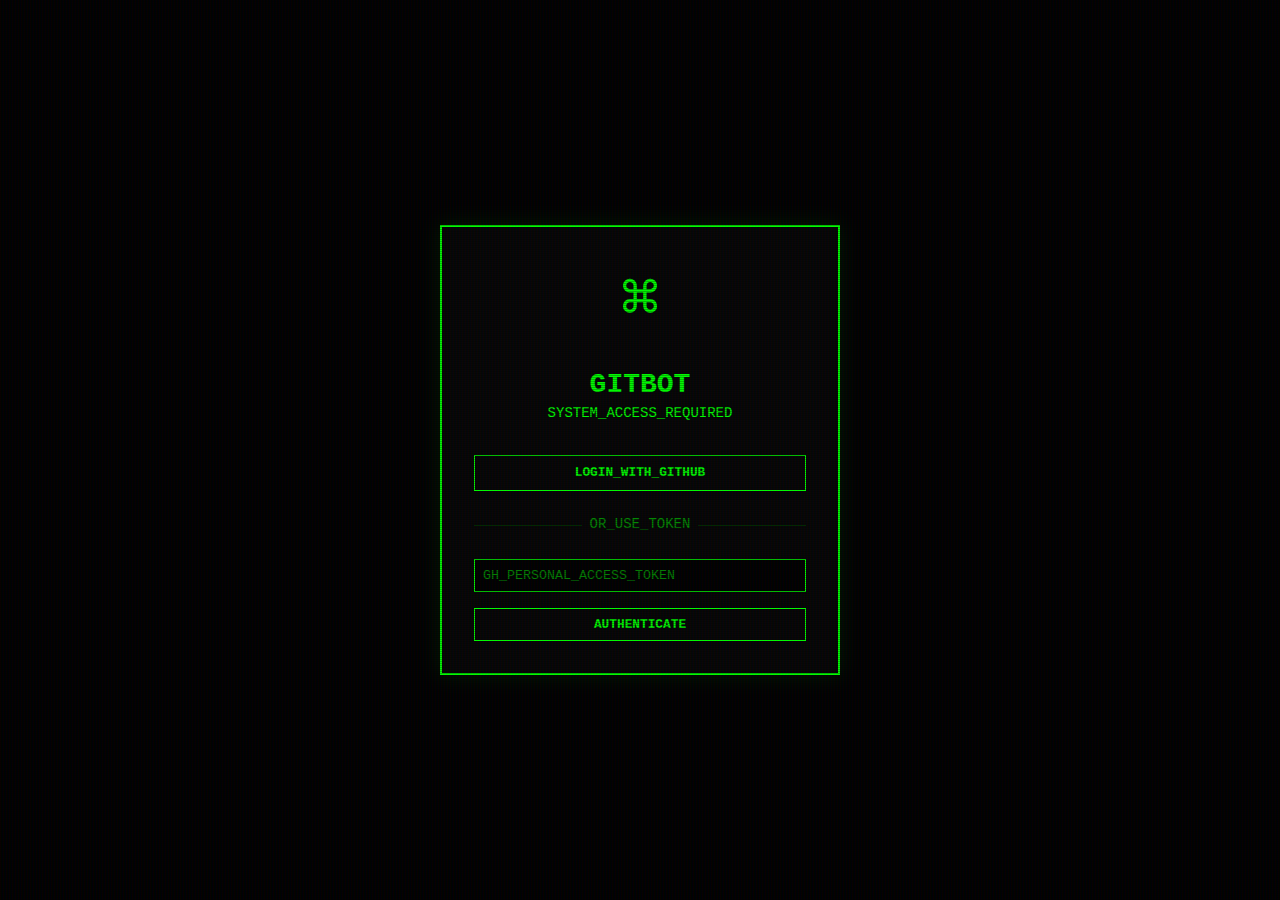
<file: static/index.html>
<!DOCTYPE html>
<html lang="en">

<head>
    <meta charset="UTF-8">
    <meta name="viewport" content="width=device-width, initial-scale=1.0">
    <title>Login-GitBot</title>
    <link rel="stylesheet" href="/static/style.css">
    <link href="https://fonts.googleapis.com/css2?family=VT323&display=swap" rel="stylesheet">
</head>

<body>
    <div class="login-container">
        <div class="login-card">
            <div class="logo" style="font-size: 4rem; margin-bottom: 1rem;">
                ⌘
            </div>
            <h1>GITBOT</h1>
            <div class="subtitle" style="margin-bottom: 2rem;">
                SYSTEM_ACCESS_REQUIRED
            </div>

            <a href="/login/oauth" class="btn"
                style="display: block; width: 100%; margin-bottom: 1rem; text-decoration: none;">
                <span></span> LOGIN_WITH_GITHUB
            </a>

            <div class="divider" style="margin: 1.5rem 0; display: flex; align-items: center; color: var(--text-dim);">
                <span style="flex: 1; height: 1px; background: var(--surface-border);"></span>
                <span style="padding: 0 0.5rem;">OR_USE_TOKEN</span>
                <span style="flex: 1; height: 1px; background: var(--surface-border);"></span>
            </div>

            <form id="loginForm">
                <input type="password" id="token" placeholder="GH_PERSONAL_ACCESS_TOKEN" style="margin-bottom: 1rem;">
                <button type="submit" class="btn" id="loginBtn" style="width: 100%;">
                    <span class="btn-text">AUTHENTICATE</span>
                    <span id="loginSpinner" class="hidden">CONNECTING...</span>
                </button>
                <div id="loginError" class="hidden" style="color: var(--danger-color); margin-top: 1rem;"></div>
            </form>
        </div>
    </div>
    <script src="/static/app.js"></script>
</body>

</html>
</file>
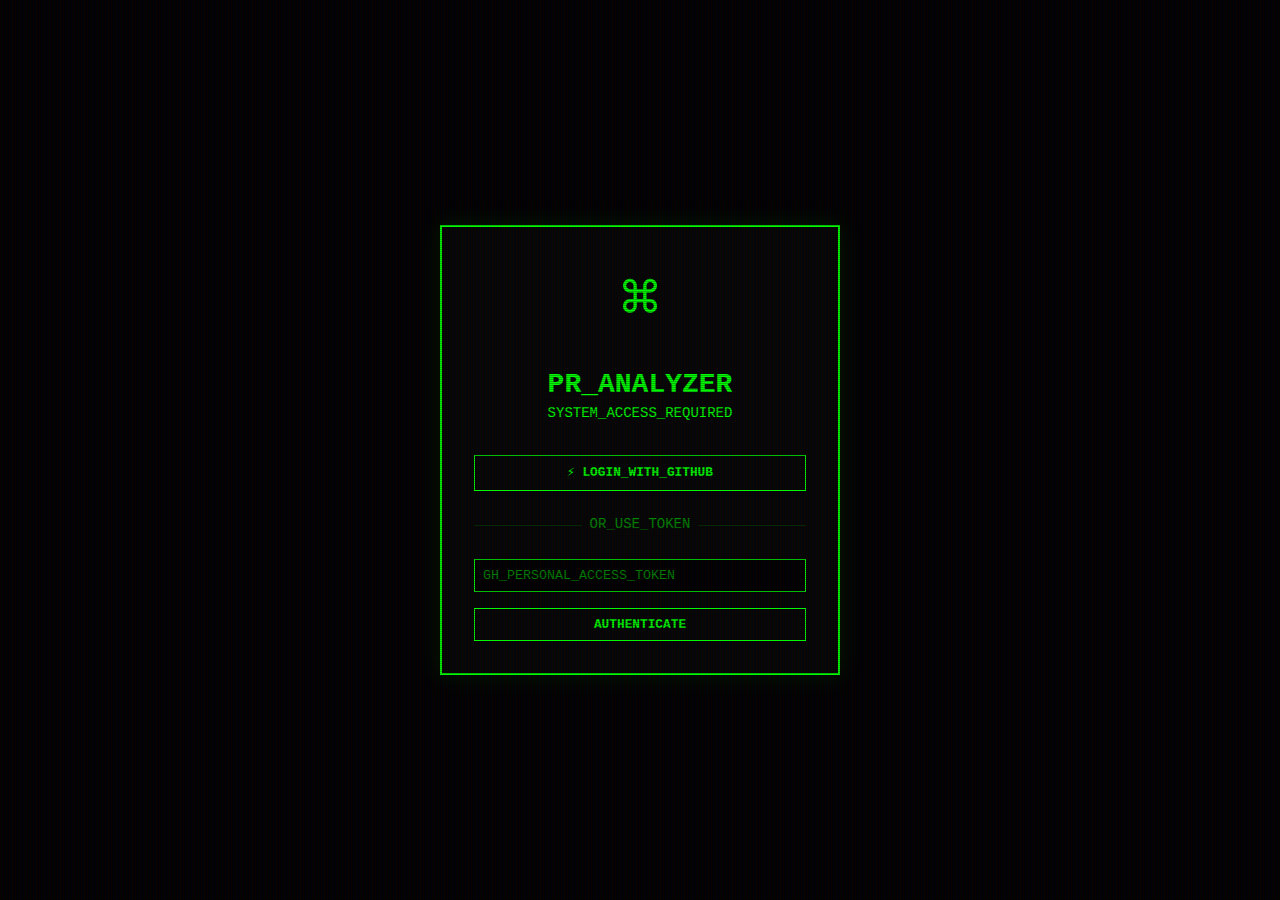
<file: static/login.html>
<!DOCTYPE html>
<html lang="en">

<head>
    <meta charset="UTF-8">
    <meta name="viewport" content="width=device-width, initial-scale=1.0">
    <title>Login - PR Analyzer</title>
    <link rel="stylesheet" href="/static/style.css">
    <link href="https://fonts.googleapis.com/css2?family=VT323&display=swap" rel="stylesheet">
</head>

<body>
    <div class="login-container">
        <div class="login-card">
            <div class="logo" style="font-size: 4rem; margin-bottom: 1rem;">
                ⌘
            </div>
            <h1>PR_ANALYZER</h1>
            <div class="subtitle" style="margin-bottom: 2rem;">
                SYSTEM_ACCESS_REQUIRED
            </div>

            <a href="/login/oauth" class="btn"
                style="display: block; width: 100%; margin-bottom: 1rem; text-decoration: none;">
                <span>⚡</span> LOGIN_WITH_GITHUB
            </a>

            <div class="divider" style="margin: 1.5rem 0; display: flex; align-items: center; color: var(--text-dim);">
                <span style="flex: 1; height: 1px; background: var(--surface-border);"></span>
                <span style="padding: 0 0.5rem;">OR_USE_TOKEN</span>
                <span style="flex: 1; height: 1px; background: var(--surface-border);"></span>
            </div>

            <form id="loginForm">
                <input type="password" id="token" placeholder="GH_PERSONAL_ACCESS_TOKEN" style="margin-bottom: 1rem;">
                <button type="submit" class="btn" id="loginBtn" style="width: 100%;">
                    <span class="btn-text">AUTHENTICATE</span>
                    <span id="loginSpinner" class="hidden">CONNECTING...</span>
                </button>
                <div id="loginError" class="hidden" style="color: var(--danger-color); margin-top: 1rem;"></div>
            </form>
        </div>
    </div>
    <script src="/static/app.js"></script>
</body>

</html>
</file>
<file: static/style.css>
/*
   Theme: ULTRA HACKER / CYBERPUNK
   Mode: HARDCORE
*/

:root {
    --bg-color: #000000;
    --surface-color: #050505;
    --surface-border: #003300;
    --text-color: #00ff00;
    --text-dim: #028902;
    --primary-color: #00ff00;
    --primary-dim: rgba(0, 255, 0, 0.1);
    --secondary-color: #00ffff;
    --secondary-dim: rgba(0, 255, 255, 0.1);
    --danger-color: #ff0000;
    --warning-color: #ffff00;
    --accent-color: #ffff00;
    --font-mono: 'Courier New', Courier, monospace;
}

* {
    box-sizing: border-box;
    margin: 0;
    padding: 0;
    scrollbar-width: thin;
    scrollbar-color: var(--primary-color) var(--bg-color);
}

body {
    background-color: var(--bg-color);
    color: var(--text-color);
    font-family: var(--font-mono);
    text-shadow: 0 0 2px var(--primary-dim);
    position: relative;
    font-size: 14px;
    line-height: 1.4;
}

/* CRT Scanline Effect */
body::after {
    content: "";
    position: absolute;
    top: 0;
    left: 0;
    width: 100vw;
    height: 100vh;
    background: linear-gradient(rgba(18, 16, 16, 0) 50%,
            rgba(0, 0, 0, 0.25) 50%), linear-gradient(90deg, rgba(255, 0, 0, 0.06), rgba(0, 255, 0, 0.02), rgba(0, 0, 255, 0.06));
    background-size: 100% 2px, 3px 100%;
    pointer-events: none;
    z-index: 5;
}

/* Scrollbar */
::-webkit-scrollbar {
    width: 8px;
    height: 8px;
}

::-webkit-scrollbar-track {
    background: var(--bg-color);
    border-left: 1px solid var(--surface-border);
}

#token::placeholder {
    color: rgb(4, 251, 4);
}

#chatInput::placeholder {
    color: rgb(216, 231, 216);
}

/* Layout */
.dashboard-container {
    display: grid;
    grid-template-columns: 260px 1fr;
    height: 100vh;
    transition: grid-template-columns 0.1s steps(1);
}

/* Override for PR Details Page */
#pr-details-page .dashboard-container {
    display: block;
}

.dashboard-container.sidebar-collapsed {
    grid-template-columns: 60px 1fr;
}

.dashboard-container.sidebar-hidden {
    grid-template-columns: 0 1fr;
}

/* Sidebar */
.sidebar {
    background: var(--surface-color);
    border-right: 1px solid var(--primary-color);
    display: flex;
    flex-direction: column;
    padding: 1rem;
    z-index: 10;
}

.sidebar.hidden {
    display: none;
}

.sidebar.collapsed {
    padding: 1rem 0.5rem;
    align-items: center;
}

.sidebar-header {
    display: flex;
    justify-content: flex-end;
    margin-bottom: 1rem;
    border-bottom: 1px dashed var(--primary-color);
    padding-bottom: 0.5rem;
}

.sidebar.collapsed .sidebar-header {
    justify-content: center;
    border-bottom: none;
}

.toggle-sidebar-btn {
    background: transparent;
    border: 1px solid var(--primary-color);
    color: var(--primary-color);
    cursor: pointer;
    padding: 0.2rem 0.5rem;
    font-family: var(--font-mono);
}

.toggle-sidebar-btn:hover {
    background: var(--primary-color);
    color: var(--bg-color);
}

.user-profile {
    display: flex;
    align-items: center;
    gap: 1rem;
    padding-bottom: 1rem;
    border-bottom: 1px solid var(--surface-border);
    margin-bottom: 1rem;
}

.sidebar.collapsed .user-profile {
    flex-direction: column;
    gap: 0.5rem;
}

.user-info {
    flex: 1;
    min-width: 0;
}

.username {
    font-weight: bold;
    color: var(--primary-color);
    text-transform: uppercase;
    font-size: 0.9rem;
    white-space: nowrap;
    overflow: hidden;
    text-overflow: ellipsis;
}

.sidebar.collapsed .user-info {
    display: none;
}

.avatar {
    width: 40px;
    height: 40px;
    border: 1px solid var(--primary-color);
    border-radius: 0;
}

.sidebar.collapsed .avatar {
    width: 32px;
    height: 32px;
}

.nav-links {
    list-style: none;
}

.nav-links a {
    display: flex;
    align-items: center;
    gap: 0.75rem;
    padding: 0.5rem;
    color: var(--text-dim);
    text-decoration: none;
    border: 1px solid transparent;
    margin-bottom: 0.5rem;
    text-transform: uppercase;
    transition: all 0.1s;
}

.sidebar.collapsed .nav-links a {
    justify-content: center;
    padding: 0.5rem;
}

.sidebar.collapsed .nav-links a span {
    display: none;
}

.nav-links a:hover,
.nav-links a.active {
    color: var(--primary-color);
    border: 1px solid var(--primary-color);
    background: var(--primary-dim);
    box-shadow: 0 0 5px var(--primary-color);
}

.logout-btn {
    width: 100%;
    margin-top: auto;
    border: 1px solid var(--danger-color);
    color: var(--danger-color);
}

.logout-btn:hover {
    background: var(--danger-color);
    color: #000;
    box-shadow: 0 0 5px var(--danger-color);
}

/* Main Content */
.main-content {
    padding: 1.5rem;
    overflow-y: auto;
    background: var(--bg-color);
    position: relative;
}

.content-section {
    position: relative;
}

.section-header {
    display: flex;
    justify-content: space-between;
    align-items: center;
    margin-bottom: 1.5rem;
    border-bottom: 2px solid var(--primary-color);
    padding-bottom: 0.5rem;
}

.section-header h2 {
    text-transform: uppercase;
    letter-spacing: 2px;
    font-size: 1.2rem;
}

.section-header h2::before {
    content: "> ";
    color: var(--primary-color);
    animation: blink 1s infinite;
}

@keyframes blink {

    0%,
    100% {
        opacity: 1;
    }

    50% {
        opacity: 0;
    }
}

/* Cards */
.card-grid {
    display: grid;
    grid-template-columns: repeat(auto-fill, minmax(300px, 1fr));
    gap: 1rem;
}

.card {
    background: var(--surface-color);
    border: 1px solid var(--primary-color);
    padding: 1rem;
    cursor: pointer;
    transition: all 0.2s;
    position: relative;
}

.card:hover {
    box-shadow: 0 0 10px var(--primary-color);
    transform: translateY(-2px);
    z-index: 1;
}

.card-title {
    color: var(--primary-color);
    font-weight: bold;
    margin-bottom: 0.5rem;
    display: flex;
    justify-content: space-between;
    font-size: 1rem;
}

.card-meta {
    font-size: 0.8rem;
    color: var(--text-dim);
}

/* Buttons */
.btn {
    background: transparent;
    border: 1px solid var(--primary-color);
    color: var(--primary-color);
    padding: 0.5rem 1rem;
    font-family: var(--font-mono);
    cursor: pointer;
    text-transform: uppercase;
    font-weight: bold;
    transition: all 0.2s;
    border-radius: 0;
    font-size: 0.8rem;
}

.btn:hover:not(:disabled) {
    background: var(--primary-color);
    color: var(--bg-color);
    box-shadow: 0 0 10px var(--primary-color);
}

.btn:disabled {
    opacity: 0.5;
    cursor: not-allowed;
    border-color: var(--text-dim);
    color: var(--text-dim);
}

.btn-sm {
    background: transparent;
    border: 1px solid var(--primary-color);
    color: var(--primary-color);
    padding: 0.25rem 0.75rem;
    font-family: var(--font-mono);
    cursor: pointer;
    text-transform: uppercase;
    font-weight: bold;
    transition: all 0.2s;
    border-radius: 0;
    font-size: 0.75rem;
}

.btn-sm:hover:not(:disabled) {
    background: var(--primary-color);
    color: var(--bg-color);
    box-shadow: 0 0 8px var(--primary-color);
}

.btn-sm:disabled {
    opacity: 0.5;
    cursor: not-allowed;
    border-color: var(--text-dim);
    color: var(--text-dim);
}

.btn-icon {
    background: transparent;
    border: none;
    color: var(--text-dim);
    cursor: pointer;
    padding: 0.25rem;
}

.btn-icon:hover {
    color: var(--primary-color);
}

/* Inputs */
input,
textarea,
select {
    background: var(--bg-color);
    border: 1px solid var(--primary-color);
    color: var(--primary-color);
    padding: 0.5rem;
    font-family: var(--font-mono);
    width: 100%;
    border-radius: 0;
}

input:focus,
textarea:focus,
select:focus {
    outline: none;
    box-shadow: 0 0 5px var(--primary-color);
}

::placeholder {
    color: var(--text-dim);
    opacity: 0.5;
}

/* Form Groups */
.form-group {
    margin-bottom: 1.5rem;
}

.form-group label {
    display: block;
    margin-bottom: 0.5rem;
    color: var(--primary-color);
    text-transform: uppercase;
    font-size: 0.85rem;
    letter-spacing: 1px;
}

.form-group textarea {
    background: var(--bg-color);
    border: 1px solid var(--primary-color);
    color: var(--text-color);
    padding: 0.75rem;
    font-family: var(--font-mono);
    width: 100%;
    resize: vertical;
    min-height: 100px;
}

/* Status Badges */
.status-badge {
    padding: 0.2rem 0.5rem;
    border: 1px solid currentColor;
    font-size: 0.7rem;
    text-transform: uppercase;
}

/* Chat */
.chat-message {
    padding: 0.75rem;
    border: 1px solid var(--surface-border);
    max-width: 85%;
    word-wrap: break-word;
}

.chat-message.user {
    border-color: var(--primary-color);
    color: var(--primary-color);
    text-align: right;
    margin-left: 1rem;
}

.chat-message.ai {
    border-color: var(--secondary-color);
    color: var(--secondary-color);
    margin-right: 1rem;
}

.chat-input-area {
    display: flex;
    gap: 0.5rem;
}

.chat-interface {
    display: flex;
    flex-direction: column;
    height: 100%;
}

.chat-container {
    display: flex;
    flex-direction: column;
    height: 100%;
    overflow: hidden;
}

.chat-messages {
    flex: 1;
    overflow-y: auto;
    padding: 1rem;
    display: flex;
    flex-direction: column;
    gap: 1rem;
}

/* Login */
.login-container {
    display: flex;
    justify-content: center;
    align-items: center;
    min-height: 100vh;
    padding: 20px;
}

.login-card {
    width: 100%;
    max-width: 400px;
    background: var(--surface-color);
    border: 2px solid var(--primary-color);
    padding: 2rem;
    text-align: center;
    box-shadow: 0 0 20px var(--primary-dim);
}

/* Modal */
.modal-overlay {
    position: fixed;
    top: 0;
    left: 0;
    right: 0;
    bottom: 0;
    background: rgba(0, 0, 0, 0.9);
    z-index: 9999;
    display: none;
    justify-content: center;
    align-items: center;
}

.modal-overlay.show {
    display: flex;
}

.modal {
    background: var(--bg-color);
    border: 2px solid var(--primary-color);
    width: 80%;
    max-width: 800px;
    max-height: 80vh;
    display: flex;
    flex-direction: column;
    box-shadow: 0 0 50px var(--primary-dim);
}

.modal.show {
    display: flex;
}

.modal-header {
    padding: 1rem;
    border-bottom: 1px solid var(--primary-color);
    display: flex;
    justify-content: space-between;
    align-items: center;
    background: var(--surface-color);
}

.modal-body {
    padding: 1.5rem;
    overflow-y: auto;
}

.modal-footer {
    padding: 1rem;
    border-top: 1px solid var(--primary-color);
    display: flex;
    justify-content: flex-end;
    gap: 1rem;
    background: var(--surface-color);
}

/* PR Details Header */
.pr-details-header {
    margin-bottom: 1.5rem;
    padding-bottom: 1rem;
    border-bottom: 2px solid var(--primary-color);
}

.pr-details-header h2 {
    color: var(--primary-color);
    text-transform: uppercase;
    letter-spacing: 2px;
    margin-bottom: 0.5rem;
}

.pr-meta {
    display: flex;
    gap: 1.5rem;
    color: var(--text-dim);
    font-size: 0.85rem;
}

.pr-meta span {
    border: 1px solid var(--surface-border);
    padding: 0.25rem 0.75rem;
    text-transform: uppercase;
}

/* Tab Navigation */
.tab-navigation {
    display: flex;
    gap: 0.5rem;
    margin-bottom: 1rem;
    border-bottom: 2px solid var(--primary-color);
}

.tab-btn {
    background: transparent;
    border: none;
    border-bottom: 2px solid transparent;
    color: var(--text-dim);
    padding: 0.75rem 1.5rem;
    font-family: var(--font-mono);
    cursor: pointer;
    text-transform: uppercase;
    font-weight: bold;
    font-size: 0.85rem;
    letter-spacing: 1px;
    transition: all 0.2s;
    position: relative;
    bottom: -2px;
}

.tab-btn:hover {
    color: var(--primary-color);
    background: var(--primary-dim);
}

.tab-btn.active {
    color: var(--primary-color);
    border-bottom-color: var(--primary-color);
    background: var(--primary-dim);
    box-shadow: 0 0 10px var(--primary-dim);
}

/* Tab Container */
.tab-container {
    position: relative;
}

.tab-content {
    display: none;
}

.tab-content.active {
    display: block;
}

/* PR Details Layout */
.pr-split-view {
    display: grid;
    grid-template-columns: 250px 1fr 350px;
    gap: 1rem;
    height: calc(100vh - 250px);
    overflow: hidden;
}

.file-list-panel {
    background: var(--surface-color);
    border: 1px solid var(--primary-color);
    display: flex;
    flex-direction: column;
    overflow: hidden;
}

.editor-panel {
    background: var(--surface-color);
    border: 1px solid var(--primary-color);
    display: flex;
    flex-direction: column;
    overflow: hidden;
}

.chat-panel {
    background: var(--surface-color);
    border: 1px solid var(--primary-color);
    display: flex;
    flex-direction: column;
    overflow: hidden;
}

/* Panel Headers */
.panel-header {
    padding: 0.75rem 1rem;
    border-bottom: 1px solid var(--primary-color);
    background: var(--bg-color);
    color: var(--primary-color);
    text-transform: uppercase;
    font-weight: bold;
    font-size: 0.85rem;
    letter-spacing: 1px;
    display: flex;
    justify-content: space-between;
    align-items: center;
}

.editor-header {
    padding: 0.75rem 1rem;
    border-bottom: 1px solid var(--primary-color);
    background: var(--bg-color);
    color: var(--primary-color);
    display: flex;
    justify-content: space-between;
    align-items: center;
}

.editor-actions {
    display: flex;
    gap: 0.5rem;
    align-items: center;
}

/* File List */
.file-list {
    flex: 1;
    overflow-y: auto;
    padding: 0.5rem;
}

.file-item {
    padding: 0.5rem 0.75rem;
    cursor: pointer;
    border-left: 2px solid transparent;
    transition: all 0.2s;
    color: var(--text-dim);
    font-size: 0.85rem;
}

.file-item:hover {
    background: var(--primary-dim);
    border-left-color: var(--primary-color);
    color: var(--primary-color);
}

.file-item.active {
    background: var(--primary-dim);
    border-left-color: var(--primary-color);
    color: var(--primary-color);
}

/* Monaco Editor Container */
.monaco-editor-container,
#monacoEditor {
    flex: 1;
    width: 100%;
    height: 100%;
    background: var(--bg-color);
}

/* Report Container */
.report-container {
    background: var(--surface-color);
    border: 1px solid var(--primary-color);
    padding: 1.5rem;
    min-height: calc(100vh - 250px);
}

.report-header {
    display: flex;
    justify-content: space-between;
    align-items: center;
    margin-bottom: 2rem;
    padding-bottom: 1rem;
    border-bottom: 2px solid var(--primary-color);
}

.report-header h3 {
    color: var(--primary-color);
    text-transform: uppercase;
    letter-spacing: 2px;
    font-size: 1.1rem;
}

.report-content {
    background: var(--bg-color);
    border: 1px solid var(--surface-border);
    padding: 1.5rem;
    margin-bottom: 2rem;
    min-height: 200px;
}

.report-sections {
    display: grid;
    grid-template-columns: repeat(auto-fit, minmax(350px, 1fr));
    gap: 1.5rem;
}

.report-section {
    background: var(--bg-color);
    border: 1px solid var(--surface-border);
    padding: 1rem;
    transition: all 0.2s;
}

.report-section:hover {
    border-color: var(--primary-color);
    box-shadow: 0 0 10px var(--primary-dim);
}

.report-section h4 {
    color: var(--primary-color);
    text-transform: uppercase;
    font-size: 0.9rem;
    margin-bottom: 1rem;
    padding-bottom: 0.5rem;
    border-bottom: 1px solid var(--surface-border);
    letter-spacing: 1px;
}

.report-section-content {
    color: var(--text-color);
    font-size: 0.85rem;
    line-height: 1.6;
}

.report-section-content p {
    margin-bottom: 0.5rem;
}

.report-section-content pre {
    background: var(--surface-color);
    padding: 0.75rem;
    overflow-x: auto;
    border: 1px solid var(--surface-border);
    margin: 0.5rem 0;
}

/* Reports */
.analysis-summary-card {
    background: var(--surface-color);
    border: 1px solid var(--primary-color);
    padding: 1.5rem;
    margin-bottom: 2rem;
}

.issue-card {
    background: var(--bg-color);
    border: 1px solid var(--surface-border);
    padding: 1rem;
    margin-bottom: 1rem;
    border-left: 4px solid var(--text-dim);
}

.issue-card.critical {
    border-left-color: var(--danger-color);
}

.issue-card.warning {
    border-left-color: var(--warning-color);
}

.issue-card.info {
    border-left-color: var(--secondary-color);
}

.reports-container {
    display: grid;
    gap: 1rem;
}

/* Spinner */
.spinner {
    border: 2px solid var(--surface-border);
    width: 24px;
    height: 24px;
    border-radius: 50%;
    border-left-color: var(--primary-color);
    animation: spin 1s linear infinite;
    margin: 0 auto;
}

@keyframes spin {
    0% {
        transform: rotate(0deg);
    }

    100% {
        transform: rotate(360deg);
    }
}

/* Code Blocks */
pre {
    background: var(--surface-color);
    padding: 1rem;
    overflow-x: auto;
    font-family: var(--font-mono);
    font-size: 0.85rem;
    color: var(--text-color);
    border: 1px solid var(--surface-border);
}

/* Utility */
.hidden {
    display: none !important;
}

/* Responsive adjustments */
@media (max-width: 1200px) {
    .pr-split-view {
        grid-template-columns: 200px 1fr 300px;
    }
}

@media (max-width: 900px) {
    .pr-split-view {
        grid-template-columns: 1fr;
        grid-template-rows: auto 1fr auto;
    }

    .file-list-panel {
        max-height: 200px;
    }

    .chat-panel {
        max-height: 250px;
    }
}
</file>
